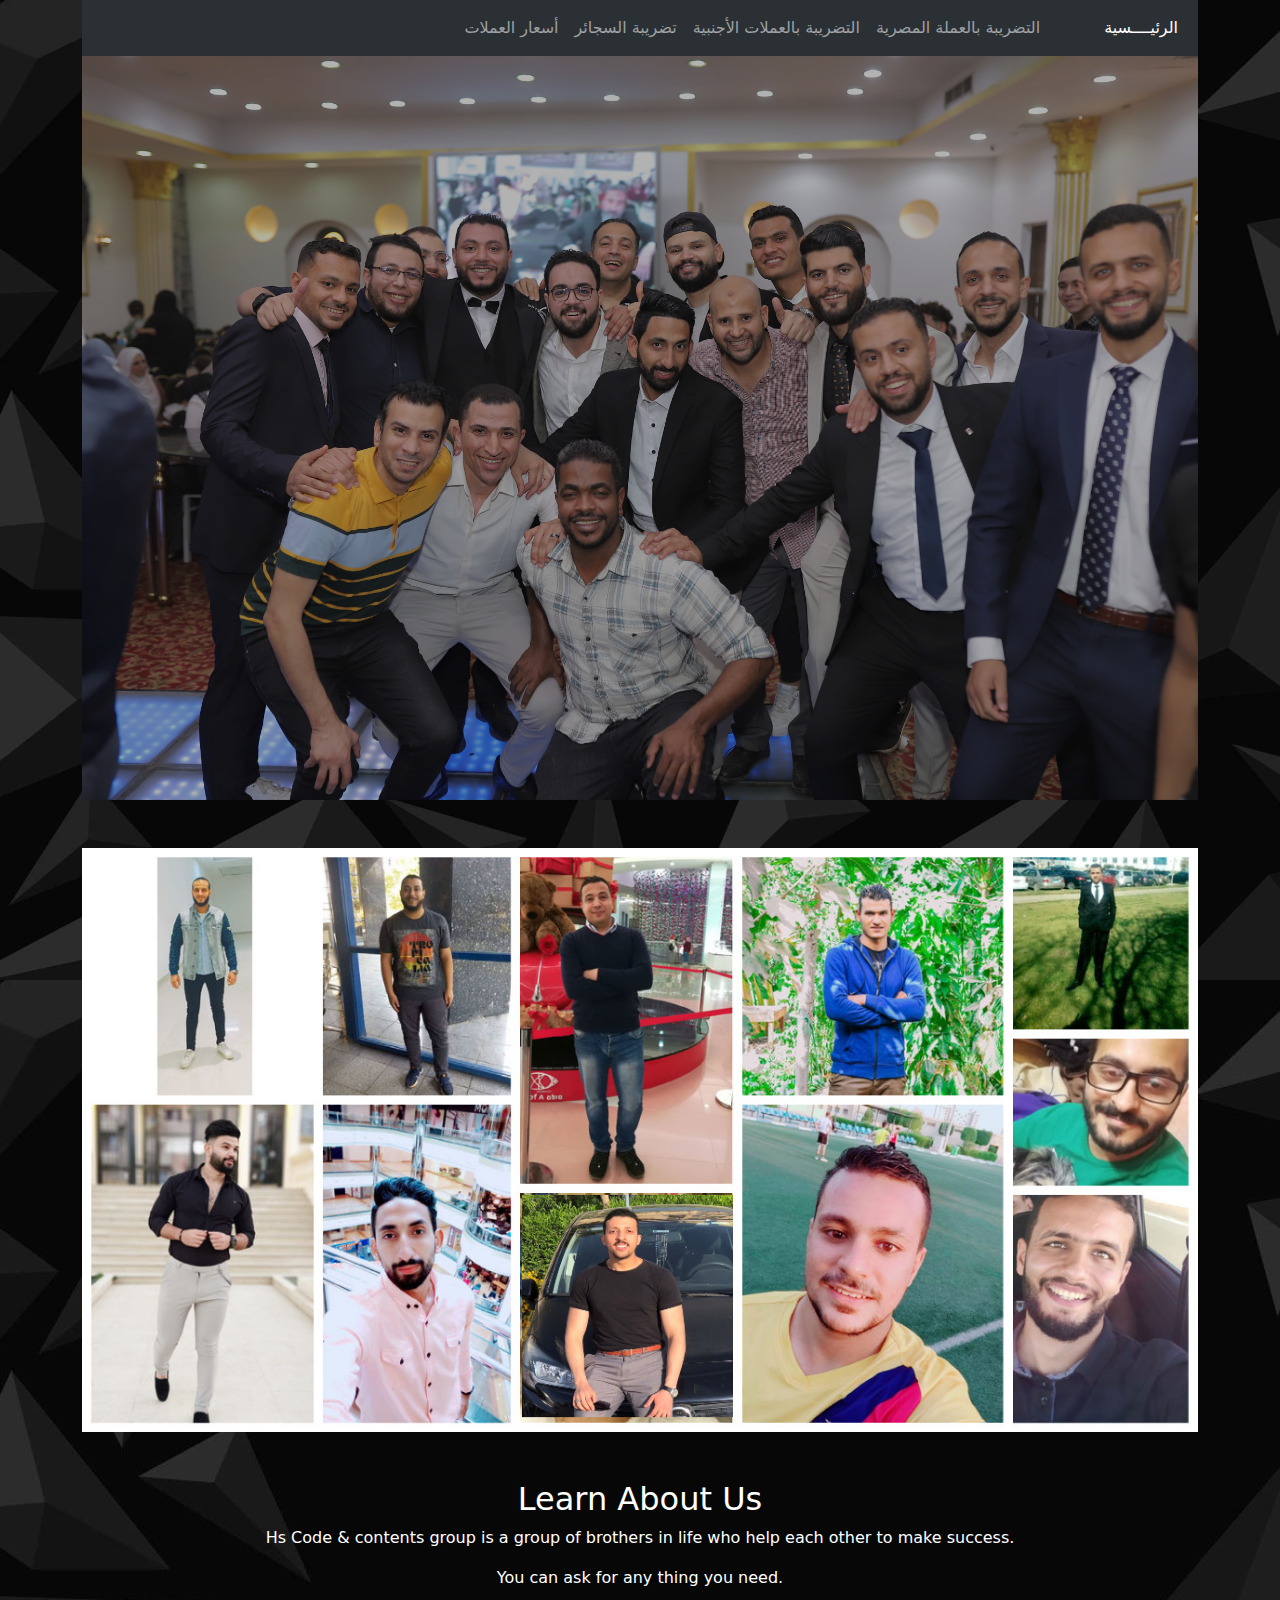
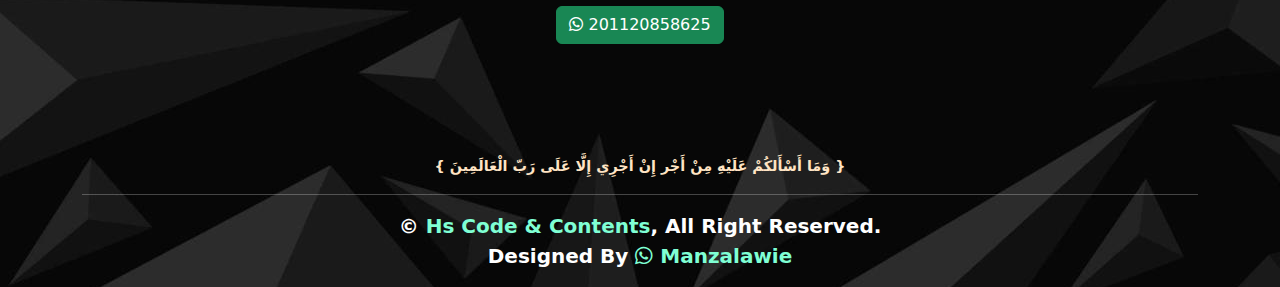
<file: index.html>
<!DOCTYPE html>
<html lang="en">
  <head>
    <meta charset="UTF-8" />
    <link href="images/favicon.ico" rel="icon" />
    <link rel="stylesheet" href="style/bootstrap.min.css" />
    <link rel="stylesheet" href="font-awesome/css/all.min.css" />
    <meta name="viewport" content="width=device-width, initial-scale=1.0" />
    <link rel="stylesheet" href="style/style.css" />
    <title>Custom Calc</title>
  </head>
  <body>
    <header>
      <div class="container">
        <nav
          class="navbar navbar-expand-lg bg-body-tertiary"
          data-bs-theme="dark"
        >
          <div class="container-fluid">
            <a class="navbar-brand" href="#"></a>
            <button
              class="navbar-toggler"
              type="button"
              data-bs-toggle="collapse"
              data-bs-target="#navbarSupportedContent"
              aria-controls="navbarSupportedContent"
              aria-expanded="false"
              aria-label="Toggle navigation"
            >
              <span class="navbar-toggler-icon"></span>
            </button>
            <div class="collapse navbar-collapse" id="navbarSupportedContent">
              <ul class="navbar-nav ms-auto mb-2 mb-lg-0 text-end">
                <!-- <li class="nav-item">
                <a class="nav-link active" aria-current="page" href="#"
                  >Home</a
                >
              </li> -->
                <li class="nav-item">
                  <a class="nav-link" href="currView.html">أسعار العملات</a>
                </li>
                <li class="nav-item">
                  <a class="nav-link" href="segar.html">تضريبة السجائر</a>
                </li>
                <li class="nav-item">
                  <a class="nav-link" href="foreignCur.html">
                    التضريبة بالعملات الأجنبية
                  </a>
                </li>
                <li class="nav-item">
                  <a class="nav-link" href="egpCurrency.html"
                    >التضريبة بالعملة المصرية</a
                  >
                </li>
                <li class="nav-item ms-5">
                  <a class="nav-link active" href="index.html">الرئيــــسية</a>
                </li>
                <!-- <li class="nav-item dropdown">
                <a
                  class="nav-link dropdown-toggle"
                  href="#"
                  role="button"
                  data-bs-toggle="dropdown"
                  aria-expanded="false"
                >
                  Dropdown
                </a>
                <ul class="dropdown-menu">
                  <li><a class="dropdown-item" href="#">Action</a></li>
                  <li>
                    <a class="dropdown-item" href="#">Another action</a>
                  </li>
                  <li><hr class="dropdown-divider" /></li>
                  <li>
                    <a class="dropdown-item" href="#">Something else here</a>
                  </li>
                </ul>
              </li> -->
              </ul>
            </div>
          </div>
        </nav>

        <div
          id="carouselExampleAutoplaying"
          class="carousel slide position-relative"
          data-bs-ride="carousel"
        >
          <div class="overlay"></div>
          <div class="carousel-inner">
            <div class="carousel-item active">
              <img src="images/four.jpeg" class="d-block w-100" alt="..." />
            </div>
            <div class="carousel-item">
              <img src="images/three.jpeg" class="d-block w-100" alt="..." />
            </div>
            <div class="carousel-item">
              <img src="images/one.jpeg" class="d-block w-100" alt="..." />
            </div>
          </div>
          <!-- <button
            class="carousel-control-prev"
            type="button"
            data-bs-target="#carouselExampleAutoplaying"
            data-bs-slide="prev"
          >
            <span class="carousel-control-prev-icon" aria-hidden="true"></span>
            <span class="visually-hidden">Previous</span>
          </button>
          <button
            class="carousel-control-next"
            type="button"
            data-bs-target="#carouselExampleAutoplaying"
            data-bs-slide="next"
          >
            <span class="carousel-control-next-icon" aria-hidden="true"></span>
            <span class="visually-hidden">Next</span>
          </button> -->
        </div>
      </div>
    </header>
    <section>
      <div class="about">
        <div class="container">
          <div class="row align-items-center">
            <div class="col-md-12 mt-5">
              <div class="about-img">
                <img src="images/about.jpg" class="w-100" alt="Image" />
              </div>
            </div>
            <div class="col-md-12 mt-5 text-center text-white mb-5">
              <div class="section-header">
                <h2>Learn About Us</h2>
              </div>
              <div class="about-text">
                <p>
                  Hs Code & contents group is a group of brothers in life who
                  help each other to make success.
                </p>
                <p>You can ask for any thing you need.</p>
                <a class="btn btn-success" href="https://wa.me/201120858625">
                  <i class="fa-brands fa-whatsapp"></i> 201120858625</a
                >
              </div>
            </div>
          </div>
        </div>
      </div>
    </section>
    <footer class="mt-5">
      <div class="container copyright text-center text-white fw-bold fs-5">
        <p>
          { وَمَا أَسْأَلكُمْ عَلَيْهِ مِنْ أَجْر إِنْ أَجْرِي إِلَّا عَلَى رَبّ
          الْعَالَمِينَ }
        </p>
        <hr />
        <p>
          &copy; <a href="index.html">Hs Code & Contents</a>, All Right
          Reserved.
        </p>
        <p>
          Designed By
          <a href="https://wa.me/201120858625"
            ><i class="fa-brands fa-whatsapp"></i> Manzalawie</a
          >
        </p>
      </div>
    </footer>
    <script src="js/bootstrap.bundle.min.js"></script>
    <script src="js/index.js"></script>
  </body>
</html>
</file>
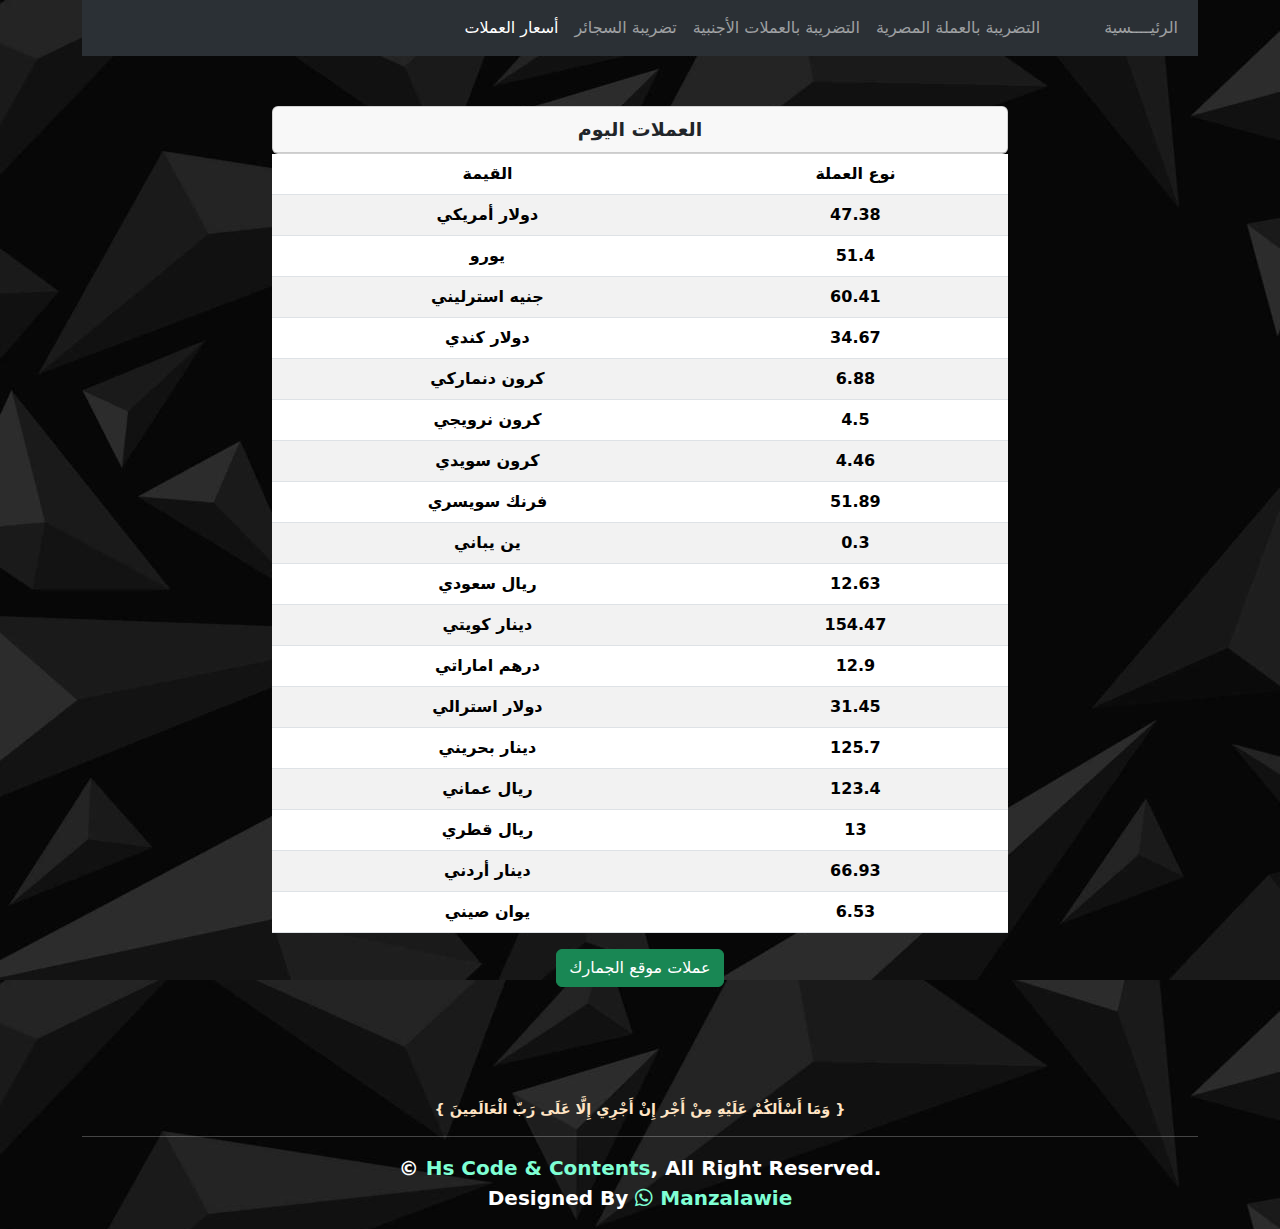
<file: currView.html>
<!DOCTYPE html>
<html lang="en">
  <head>
    <meta charset="UTF-8" />
    <link href="images/favicon.ico" rel="icon" />
    <link rel="stylesheet" href="style/bootstrap.min.css" />
    <link rel="stylesheet" href="font-awesome/css/all.min.css" />
    <meta name="viewport" content="width=device-width, initial-scale=1.0" />
    <link rel="stylesheet" href="style/style.css" />
    <title>Custom Calc</title>
  </head>
  <body>
    <header>
      <div class="container">
        <nav
          class="navbar navbar-expand-lg bg-body-tertiary"
          data-bs-theme="dark"
        >
          <div class="container-fluid">
            <a class="navbar-brand" href="#"></a>
            <button
              class="navbar-toggler"
              type="button"
              data-bs-toggle="collapse"
              data-bs-target="#navbarSupportedContent"
              aria-controls="navbarSupportedContent"
              aria-expanded="false"
              aria-label="Toggle navigation"
            >
              <span class="navbar-toggler-icon"></span>
            </button>
            <div class="collapse navbar-collapse" id="navbarSupportedContent">
              <ul class="navbar-nav ms-auto mb-2 mb-lg-0 text-end">
                <!-- <li class="nav-item">
              <a class="nav-link active" aria-current="page" href="#"
                >Home</a
              >
            </li> -->
                <li class="nav-item">
                  <a class="nav-link active" href="currView.html"
                    >أسعار العملات</a
                  >
                </li>
                <li class="nav-item">
                  <a class="nav-link" href="segar.html">تضريبة السجائر</a>
                </li>
                <li class="nav-item">
                  <a class="nav-link" href="foreignCur.html">
                    التضريبة بالعملات الأجنبية
                  </a>
                </li>
                <li class="nav-item">
                  <a class="nav-link" href="egpCurrency.html"
                    >التضريبة بالعملة المصرية</a
                  >
                </li>
                <li class="nav-item ms-5">
                  <a class="nav-link" href="index.html">الرئيــــسية</a>
                </li>
                <!-- <li class="nav-item dropdown">
              <a
                class="nav-link dropdown-toggle"
                href="#"
                role="button"
                data-bs-toggle="dropdown"
                aria-expanded="false"
              >
                Dropdown
              </a>
              <ul class="dropdown-menu">
                <li><a class="dropdown-item" href="#">Action</a></li>
                <li>
                  <a class="dropdown-item" href="#">Another action</a>
                </li>
                <li><hr class="dropdown-divider" /></li>
                <li>
                  <a class="dropdown-item" href="#">Something else here</a>
                </li>
              </ul>
            </li> -->
              </ul>
            </div>
          </div>
        </nav>
      </div>
    </header>
    <section>
      <div class="container" style="margin-top: 50px; text-align: center">
        <div class="row justify-content-center">
          <div class="col-md-8">
            <div class="card" style="font-weight: bold; font-size: 19px">
              <div class="card-header">العملات اليوم</div>
            </div>
            <table
              class="table table-striped table-hover"
              style="font-weight: bold; font-size: 16px"
            >
              <thead class="thead-dark">
                <tr>
                  <th scope="col">القيمة</th>
                  <th scope="col">نوع العملة</th>
                </tr>
              </thead>
              <tbody id="currBody"></tbody>
            </table>
          </div>
        </div>
        <a
          href="https://www.customs.gov.eg/Services/Inquiries/Currency"
          class="navbar-brand"
          ><button class="btn btn-success mb-5">عملات موقع الجمارك</button></a
        >
      </div>
    </section>
    <footer class="mt-5">
      <div class="container copyright text-center text-white fw-bold fs-5">
        <p>
          { وَمَا أَسْأَلكُمْ عَلَيْهِ مِنْ أَجْر إِنْ أَجْرِي إِلَّا عَلَى رَبّ
          الْعَالَمِينَ }
        </p>
        <hr />
        <p>
          &copy; <a href="index.html">Hs Code & Contents</a>, All Right
          Reserved.
        </p>
        <p>
          Designed By
          <a href="https://wa.me/201120858625"
            ><i class="fa-brands fa-whatsapp"></i> Manzalawie</a
          >
        </p>
      </div>
    </footer>
    <script src="js/bootstrap.bundle.min.js"></script>
    <script src="js/index.js"></script>
    <script src="js/cuurency.js"></script>
  </body>
</html>
</file>
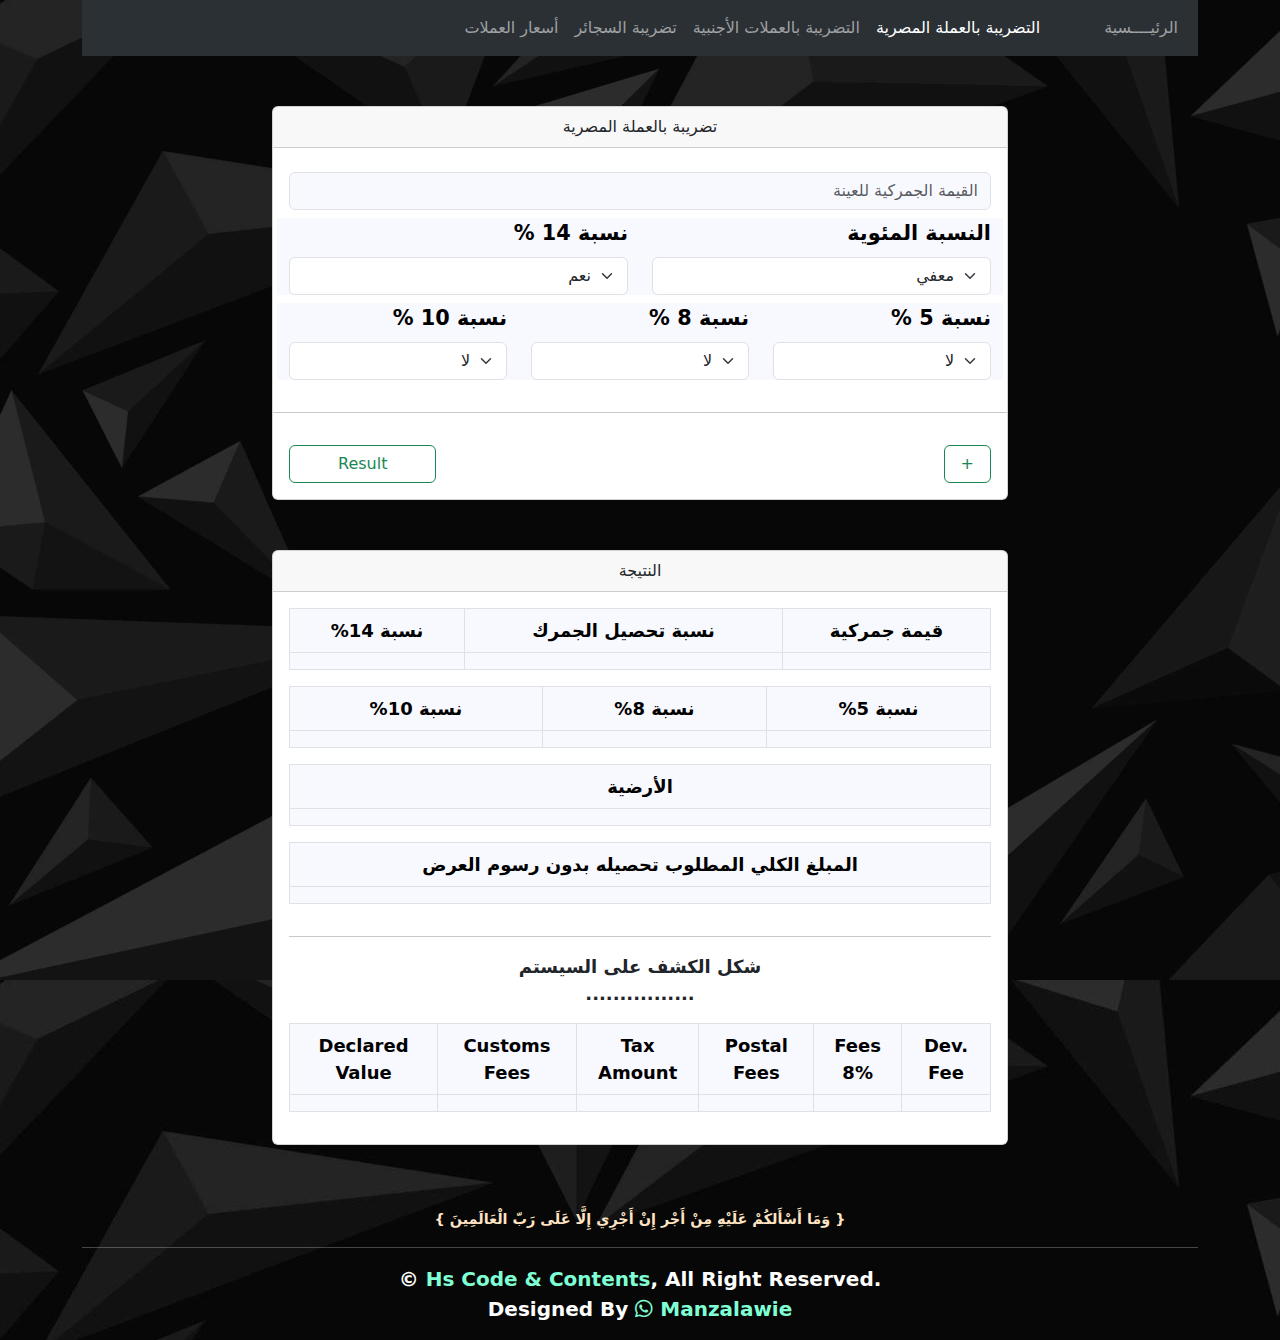
<file: egpCurrency.html>
<!DOCTYPE html>
<html lang="en">
  <head>
    <meta charset="UTF-8" />
    <link href="images/favicon.ico" rel="icon" />
    <link rel="stylesheet" href="style/bootstrap.min.css" />
    <link rel="stylesheet" href="font-awesome/css/all.min.css" />
    <meta name="viewport" content="width=device-width, initial-scale=1.0" />
    <link rel="stylesheet" href="style/style.css" />
    <title>Custom Calc</title>
  </head>
  <body>
    <header>
      <div class="container">
        <nav
          class="navbar navbar-expand-lg bg-body-tertiary"
          data-bs-theme="dark"
        >
          <div class="container-fluid">
            <a class="navbar-brand" href="#"></a>
            <button
              class="navbar-toggler"
              type="button"
              data-bs-toggle="collapse"
              data-bs-target="#navbarSupportedContent"
              aria-controls="navbarSupportedContent"
              aria-expanded="false"
              aria-label="Toggle navigation"
            >
              <span class="navbar-toggler-icon"></span>
            </button>
            <div class="collapse navbar-collapse" id="navbarSupportedContent">
              <ul class="navbar-nav ms-auto mb-2 mb-lg-0 text-end">
                <!-- <li class="nav-item">
              <a class="nav-link active" aria-current="page" href="#"
                >Home</a
              >
            </li> -->
                <li class="nav-item">
                  <a class="nav-link" href="currView.html">أسعار العملات</a>
                </li>
                <li class="nav-item">
                  <a class="nav-link" href="segar.html">تضريبة السجائر</a>
                </li>
                <li class="nav-item">
                  <a class="nav-link" href="foreignCur.html">
                    التضريبة بالعملات الأجنبية
                  </a>
                </li>
                <li class="nav-item">
                  <a class="nav-link active" href="egpCurrency.html"
                    >التضريبة بالعملة المصرية</a
                  >
                </li>
                <li class="nav-item ms-5">
                  <a class="nav-link" href="index.html">الرئيــــسية</a>
                </li>
                <!-- <li class="nav-item dropdown">
              <a
                class="nav-link dropdown-toggle"
                href="#"
                role="button"
                data-bs-toggle="dropdown"
                aria-expanded="false"
              >
                Dropdown
              </a>
              <ul class="dropdown-menu">
                <li><a class="dropdown-item" href="#">Action</a></li>
                <li>
                  <a class="dropdown-item" href="#">Another action</a>
                </li>
                <li><hr class="dropdown-divider" /></li>
                <li>
                  <a class="dropdown-item" href="#">Something else here</a>
                </li>
              </ul>
            </li> -->
              </ul>
            </div>
          </div>
        </nav>
      </div>
    </header>
    <section id="tadriba">
      <div class="container" style="margin-top: 50px; text-align: center">
        <div class="row justify-content-center">
          <div class="col-md-8">
            <div class="card">
              <div class="card-header">تضريبة بالعملة المصرية</div>
              <div
                class="card-body"
                style="
                  text-align: right;
                  direction: rtl;
                  color: #000;
                  font-weight: bold;
                  font-size: 1.3rem;
                "
              >
                <div class="form-group">
                  <input
                    type="number"
                    id="typed_value"
                    name="typed_value"
                    class="form-control col-md-6"
                    placeholder="القيمة الجمركية للعينة"
                  />
                </div>
                <div class="row">
                  <div class="form-group col-md-6">
                    <label class="form-label" for="percentageSelect">
                      النسبة المئوية
                    </label>
                    <select
                      class="form-select"
                      id="percentageSelect"
                      name="percenatge"
                    >
                      <option value="0">معفي</option>
                      <option value="2">2</option>
                    </select>
                  </div>
                  <div class="form-group col-md-6">
                    <label class="form-label" for="perc14"> نسبة 14 % </label>
                    <select class="form-select" id="perc14" name="perc14">
                      <option value="0">لا</option>
                      <option value="1" selected>نعم</option>
                    </select>
                  </div>
                </div>
                <div class="row">
                  <div class="form-group col-md-4">
                    <label class="form-label" for="perc5"> نسبة 5 % </label>
                    <select class="form-select" id="perc5" name="perc5">
                      <option value="0" selected>لا</option>
                      <option value="1">نعم</option>
                    </select>
                  </div>

                  <div class="form-group col-md-4">
                    <label class="form-label" for="perc8"> نسبة 8 % </label>
                    <select class="form-select" name="perc8" id="perc8">
                      <option value="0" selected>لا</option>
                      <option value="1">نعم</option>
                    </select>
                  </div>

                  <div class="form-group col-md-4">
                    <label class="form-label" for="perc10"> نسبة 10 % </label>
                    <select class="form-select" name="perc10" id="perc10">
                      <option value="0" selected>لا</option>
                      <option value="1">نعم</option>
                    </select>
                  </div>
                </div>
              </div>
              <hr />
              <div class="newitem" id="newitem"></div>
              <div class="d-flex justify-content-between m-3">
                <button
                  onclick="result()"
                  class="btn pe-5 ps-5 btn-outline-success"
                  id="resultBtn"
                >
                  Result
                </button>
                <button
                  class="btn pe-3 ps-3 btn-outline-success"
                  onclick="addItem()"
                >
                  +
                </button>
              </div>
            </div>
          </div>
        </div>
      </div>
    </section>
    <section id="resultSection">
      <div class="container" style="margin-top: 50px; text-align: center">
        <div class="row justify-content-center">
          <div class="col-md-8">
            <div class="card">
              <div class="card-header">النتيجة</div>
              <div
                class="card-body"
                style="
                  text-align: center;
                  direction: rtl;
                  font-weight: bold;
                  font-size: 18px;
                "
              >
                <div class="table-responsive result-table">
                  <table class="main-table table table-bordered">
                    <tr>
                      <td>قيمة جمركية</td>
                      <td>نسبة تحصيل الجمرك</td>
                      <td>نسبة 14%</td>
                    </tr>
                    <tr>
                      <td id="customValue"></td>
                      <td id="customFees"></td>
                      <td id="fees14Result"></td>
                    </tr>
                  </table>
                </div>
                <div class="table-responsive result-table">
                  <table class="main-table table table-bordered">
                    <tr>
                      <td>نسبة 5%</td>
                      <td>نسبة 8%</td>
                      <td>نسبة 10%</td>
                    </tr>
                    <tr>
                      <td id="fees5Result"></td>
                      <td id="fees8Result"></td>
                      <td id="fees10Result"></td>
                    </tr>
                  </table>
                </div>
                <div class="table-responsive result-table">
                  <table class="main-table table table-bordered">
                    <tr>
                      <td>الأرضية</td>
                    </tr>
                    <tr>
                      <td id="postalResult"></td>
                    </tr>
                  </table>
                </div>
                <div class="table-responsive result-table">
                  <table class="main-table table table-bordered">
                    <tr>
                      <td>المبلغ الكلي المطلوب تحصيله بدون رسوم العرض</td>
                    </tr>
                    <tr>
                      <td id="totalResult"></td>
                    </tr>
                  </table>
                </div>
                <hr />
                شكل الكشف على السيستم
                <br />
                ................
                <div class="table-responsive result-table mt-3" dir="ltr">
                  <table class="main-table table table-bordered">
                    <tr style="direction: ltr">
                      <td>Declared Value</td>
                      <td>Customs Fees</td>
                      <td>Tax Amount</td>
                      <td>Postal Fees</td>
                      <td>Fees 8%</td>
                      <td>Dev. Fee</td>
                    </tr>
                    <tr>
                      <td id="declaredValue"></td>
                      <td id="customsFeesTable"></td>
                      <td id="taxAmount"></td>
                      <td id="postalAmount"></td>
                      <td id="fees8Table"></td>
                      <td id="devFee"></td>
                    </tr>
                  </table>
                </div>
              </div>
            </div>
          </div>
        </div>
      </div>
    </section>
    <footer class="mt-5">
      <div class="container copyright text-center text-white fw-bold fs-5">
        <p>
          { وَمَا أَسْأَلكُمْ عَلَيْهِ مِنْ أَجْر إِنْ أَجْرِي إِلَّا عَلَى رَبّ
          الْعَالَمِينَ }
        </p>
        <hr />
        <p>
          &copy; <a href="index.html">Hs Code & Contents</a>, All Right
          Reserved.
        </p>
        <p>
          Designed By
          <a href="https://wa.me/201120858625"
            ><i class="fa-brands fa-whatsapp"></i> Manzalawie</a
          >
        </p>
      </div>
    </footer>
    <script src="js/bootstrap.bundle.min.js"></script>
    <script src="js/index.js"></script>
  </body>
</html>
</file>
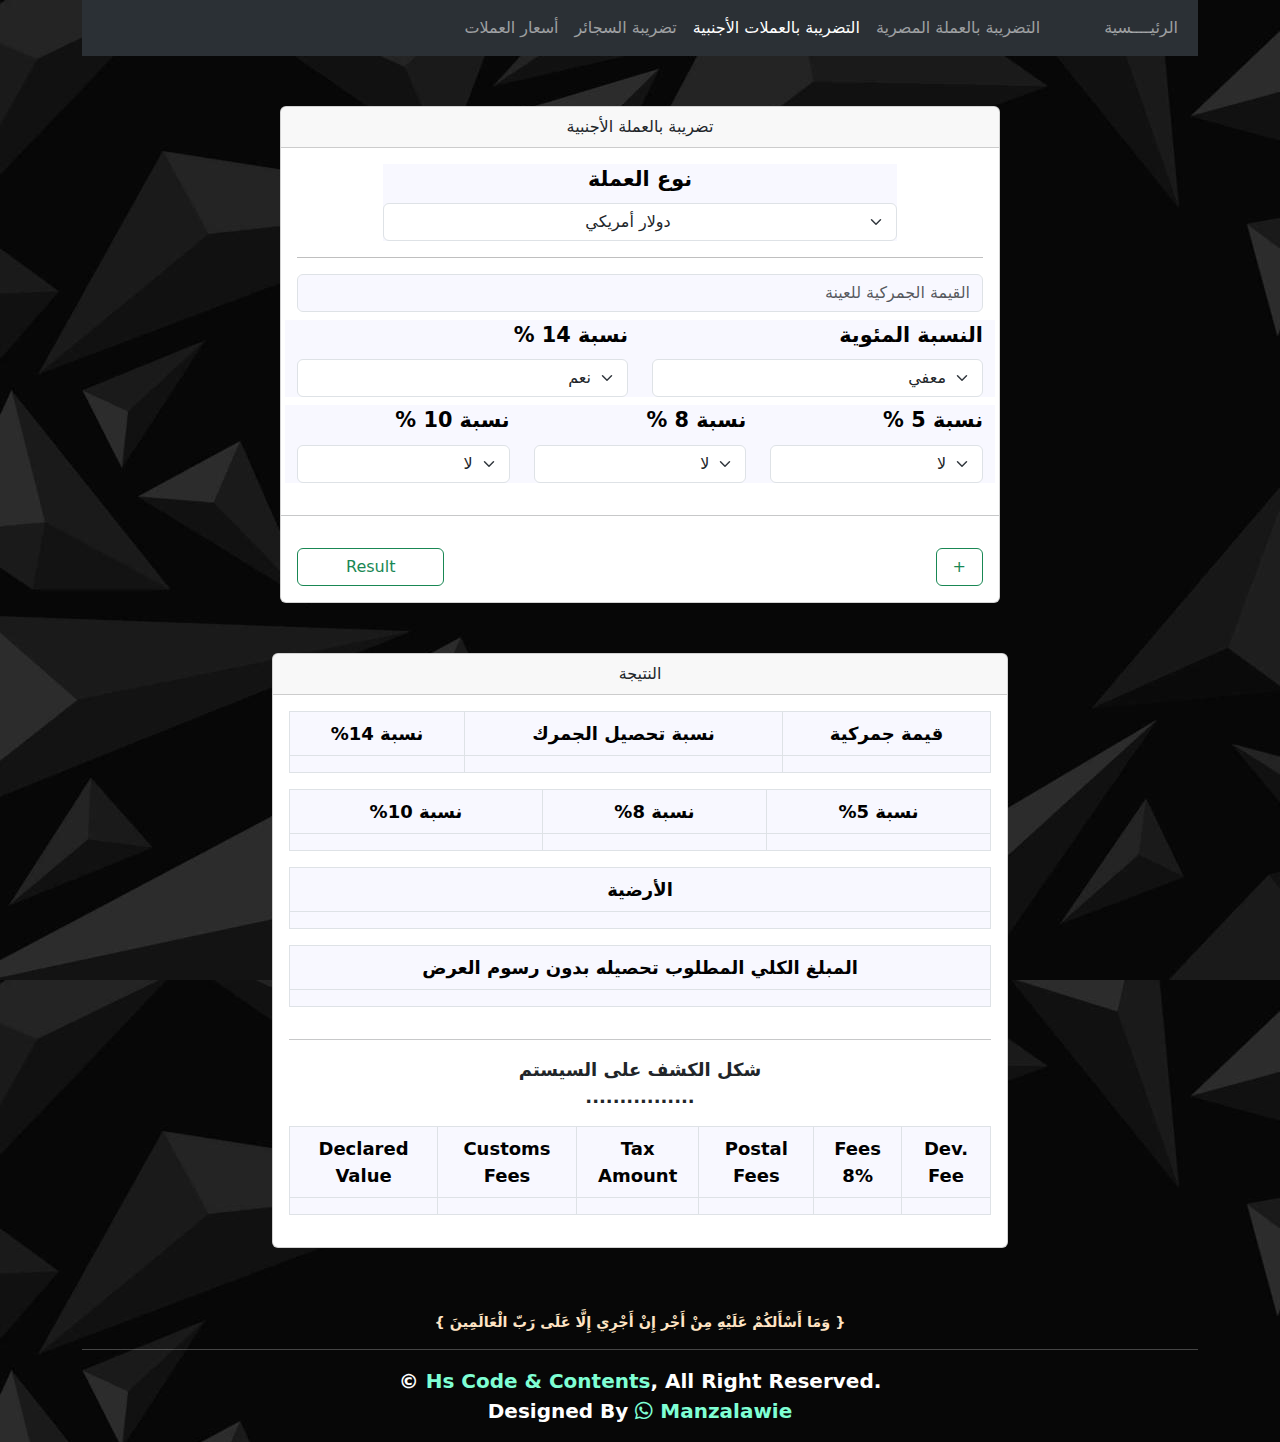
<file: foreignCur.html>
<!DOCTYPE html>
<html lang="en">
  <head>
    <meta charset="UTF-8" />
    <link href="images/favicon.ico" rel="icon" />
    <link rel="stylesheet" href="style/bootstrap.min.css" />
    <link rel="stylesheet" href="font-awesome/css/all.min.css" />
    <meta name="viewport" content="width=device-width, initial-scale=1.0" />
    <link rel="stylesheet" href="style/style.css" />
    <title>Custom Calc</title>
  </head>
  <body>
    <header>
      <div class="container">
        <nav
          class="navbar navbar-expand-lg bg-body-tertiary"
          data-bs-theme="dark"
        >
          <div class="container-fluid">
            <a class="navbar-brand" href="#"></a>
            <button
              class="navbar-toggler"
              type="button"
              data-bs-toggle="collapse"
              data-bs-target="#navbarSupportedContent"
              aria-controls="navbarSupportedContent"
              aria-expanded="false"
              aria-label="Toggle navigation"
            >
              <span class="navbar-toggler-icon"></span>
            </button>
            <div class="collapse navbar-collapse" id="navbarSupportedContent">
              <ul class="navbar-nav ms-auto mb-2 mb-lg-0 text-end">
                <!-- <li class="nav-item">
                <a class="nav-link active" aria-current="page" href="#"
                  >Home</a
                >
              </li> -->
                <li class="nav-item">
                  <a class="nav-link" href="currView.html">أسعار العملات</a>
                </li>
                <li class="nav-item">
                  <a class="nav-link" href="#">تضريبة السجائر</a>
                </li>
                <li class="nav-item">
                  <a class="nav-link active" href="foreignCur.html">
                    التضريبة بالعملات الأجنبية
                  </a>
                </li>
                <li class="nav-item">
                  <a class="nav-link" href="egpCurrency.html"
                    >التضريبة بالعملة المصرية</a
                  >
                </li>
                <li class="nav-item ms-5">
                  <a class="nav-link" href="index.html">الرئيــــسية</a>
                </li>
                <!-- <li class="nav-item dropdown">
                <a
                  class="nav-link dropdown-toggle"
                  href="#"
                  role="button"
                  data-bs-toggle="dropdown"
                  aria-expanded="false"
                >
                  Dropdown
                </a>
                <ul class="dropdown-menu">
                  <li><a class="dropdown-item" href="#">Action</a></li>
                  <li>
                    <a class="dropdown-item" href="#">Another action</a>
                  </li>
                  <li><hr class="dropdown-divider" /></li>
                  <li>
                    <a class="dropdown-item" href="#">Something else here</a>
                  </li>
                </ul>
              </li> -->
              </ul>
            </div>
          </div>
        </nav>
        <div class="container" style="margin-top: 50px; text-align: center">
          <div class="row justify-content-center">
            <div class="col-md-8">
              <div class="card">
                <div class="card-header">تضريبة بالعملة الأجنبية</div>
                <div
                  class="card-body"
                  style="
                    text-align: right;
                    direction: rtl;
                    color: #000;
                    font-weight: bold;
                    font-size: 1.3rem;
                  "
                >
                  <div class="row w-75 m-auto currency">
                    <label class="form-label text-center" for="currencyType">
                      نوع العملة
                    </label>
                    <select
                      class="form-select text-center"
                      id="currencyType"
                      name="percenatge"
                    ></select>
                  </div>
                  <hr />
                  <div class="form-group">
                    <input
                      type="number"
                      id="typed_value"
                      name="typed_value"
                      class="form-control col-md-6"
                      placeholder="القيمة الجمركية للعينة"
                    />
                  </div>

                  <div class="row">
                    <div class="form-group col-md-6">
                      <label class="form-label" for="percentageSelect">
                        النسبة المئوية
                      </label>
                      <select
                        class="form-select"
                        id="percentageSelect"
                        name="percenatge"
                      >
                        <option value="0">معفي</option>
                        <option value="2">2</option>
                      </select>
                    </div>
                    <div class="form-group col-md-6">
                      <label class="form-label" for="perc14"> نسبة 14 % </label>
                      <select class="form-select" id="perc14" name="perc14">
                        <option value="0">لا</option>
                        <option value="1" selected>نعم</option>
                      </select>
                    </div>
                  </div>
                  <div class="row">
                    <div class="form-group col-md-4">
                      <label class="form-label" for="perc5"> نسبة 5 % </label>
                      <select class="form-select" id="perc5" name="perc5">
                        <option value="0" selected>لا</option>
                        <option value="1">نعم</option>
                      </select>
                    </div>

                    <div class="form-group col-md-4">
                      <label class="form-label" for="perc8"> نسبة 8 % </label>
                      <select class="form-select" name="perc8" id="perc8">
                        <option value="0" selected>لا</option>
                        <option value="1">نعم</option>
                      </select>
                    </div>

                    <div class="form-group col-md-4">
                      <label class="form-label" for="perc10"> نسبة 10 % </label>
                      <select class="form-select" name="perc10" id="perc10">
                        <option value="0" selected>لا</option>
                        <option value="1">نعم</option>
                      </select>
                    </div>
                  </div>
                </div>
                <hr />
                <div class="newitem" id="newitem"></div>
                <div class="d-flex justify-content-between m-3">
                  <button
                    onclick="resultCur()"
                    class="btn pe-5 ps-5 btn-outline-success"
                  >
                    Result
                  </button>
                  <button
                    class="btn pe-3 ps-3 btn-outline-success"
                    onclick="addItem()"
                  >
                    +
                  </button>
                </div>
              </div>
            </div>
          </div>
        </div>
      </div>
    </header>
    <section id="resultSection">
      <div class="container" style="margin-top: 50px; text-align: center">
        <div class="row justify-content-center">
          <div class="col-md-8">
            <div class="card">
              <div class="card-header">النتيجة</div>
              <div
                class="card-body"
                style="
                  text-align: center;
                  direction: rtl;
                  font-weight: bold;
                  font-size: 18px;
                "
              >
                <div class="table-responsive result-table">
                  <table class="main-table table table-bordered">
                    <tr>
                      <td>قيمة جمركية</td>
                      <td>نسبة تحصيل الجمرك</td>
                      <td>نسبة 14%</td>
                    </tr>
                    <tr>
                      <td id="customValue"></td>
                      <td id="customFees"></td>
                      <td id="fees14Result"></td>
                    </tr>
                  </table>
                </div>
                <div class="table-responsive result-table">
                  <table class="main-table table table-bordered">
                    <tr>
                      <td>نسبة 5%</td>
                      <td>نسبة 8%</td>
                      <td>نسبة 10%</td>
                    </tr>
                    <tr>
                      <td id="fees5Result"></td>
                      <td id="fees8Result"></td>
                      <td id="fees10Result"></td>
                    </tr>
                  </table>
                </div>
                <div class="table-responsive result-table">
                  <table class="main-table table table-bordered">
                    <tr>
                      <td>الأرضية</td>
                    </tr>
                    <tr>
                      <td id="postalResult"></td>
                    </tr>
                  </table>
                </div>
                <div class="table-responsive result-table">
                  <table class="main-table table table-bordered">
                    <tr>
                      <td>المبلغ الكلي المطلوب تحصيله بدون رسوم العرض</td>
                    </tr>
                    <tr>
                      <td id="totalResult"></td>
                    </tr>
                  </table>
                </div>
                <hr />
                شكل الكشف على السيستم
                <br />
                ................
                <div class="table-responsive result-table mt-3" dir="ltr">
                  <table class="main-table table table-bordered">
                    <tr style="direction: ltr">
                      <td>Declared Value</td>
                      <td>Customs Fees</td>
                      <td>Tax Amount</td>
                      <td>Postal Fees</td>
                      <td>Fees 8%</td>
                      <td>Dev. Fee</td>
                    </tr>
                    <tr>
                      <td id="declaredValue"></td>
                      <td id="customsFeesTable"></td>
                      <td id="taxAmount"></td>
                      <td id="postalAmount"></td>
                      <td id="fees8Table"></td>
                      <td id="devFee"></td>
                    </tr>
                  </table>
                </div>
              </div>
            </div>
          </div>
        </div>
      </div>
    </section>
    <footer class="mt-5">
      <div class="container copyright text-center text-white fw-bold fs-5">
        <p>
          { وَمَا أَسْأَلكُمْ عَلَيْهِ مِنْ أَجْر إِنْ أَجْرِي إِلَّا عَلَى رَبّ
          الْعَالَمِينَ }
        </p>
        <hr />
        <p>
          &copy; <a href="index.html">Hs Code & Contents</a>, All Right
          Reserved.
        </p>
        <p>
          Designed By
          <a href="https://wa.me/201120858625"
            ><i class="fa-brands fa-whatsapp"></i> Manzalawie</a
          >
        </p>
      </div>
    </footer>
    <script src="js/bootstrap.bundle.min.js"></script>
    <script src="js/index.js"></script>
    <script src="js/cuurency.js"></script>
  </body>
</html>
</file>
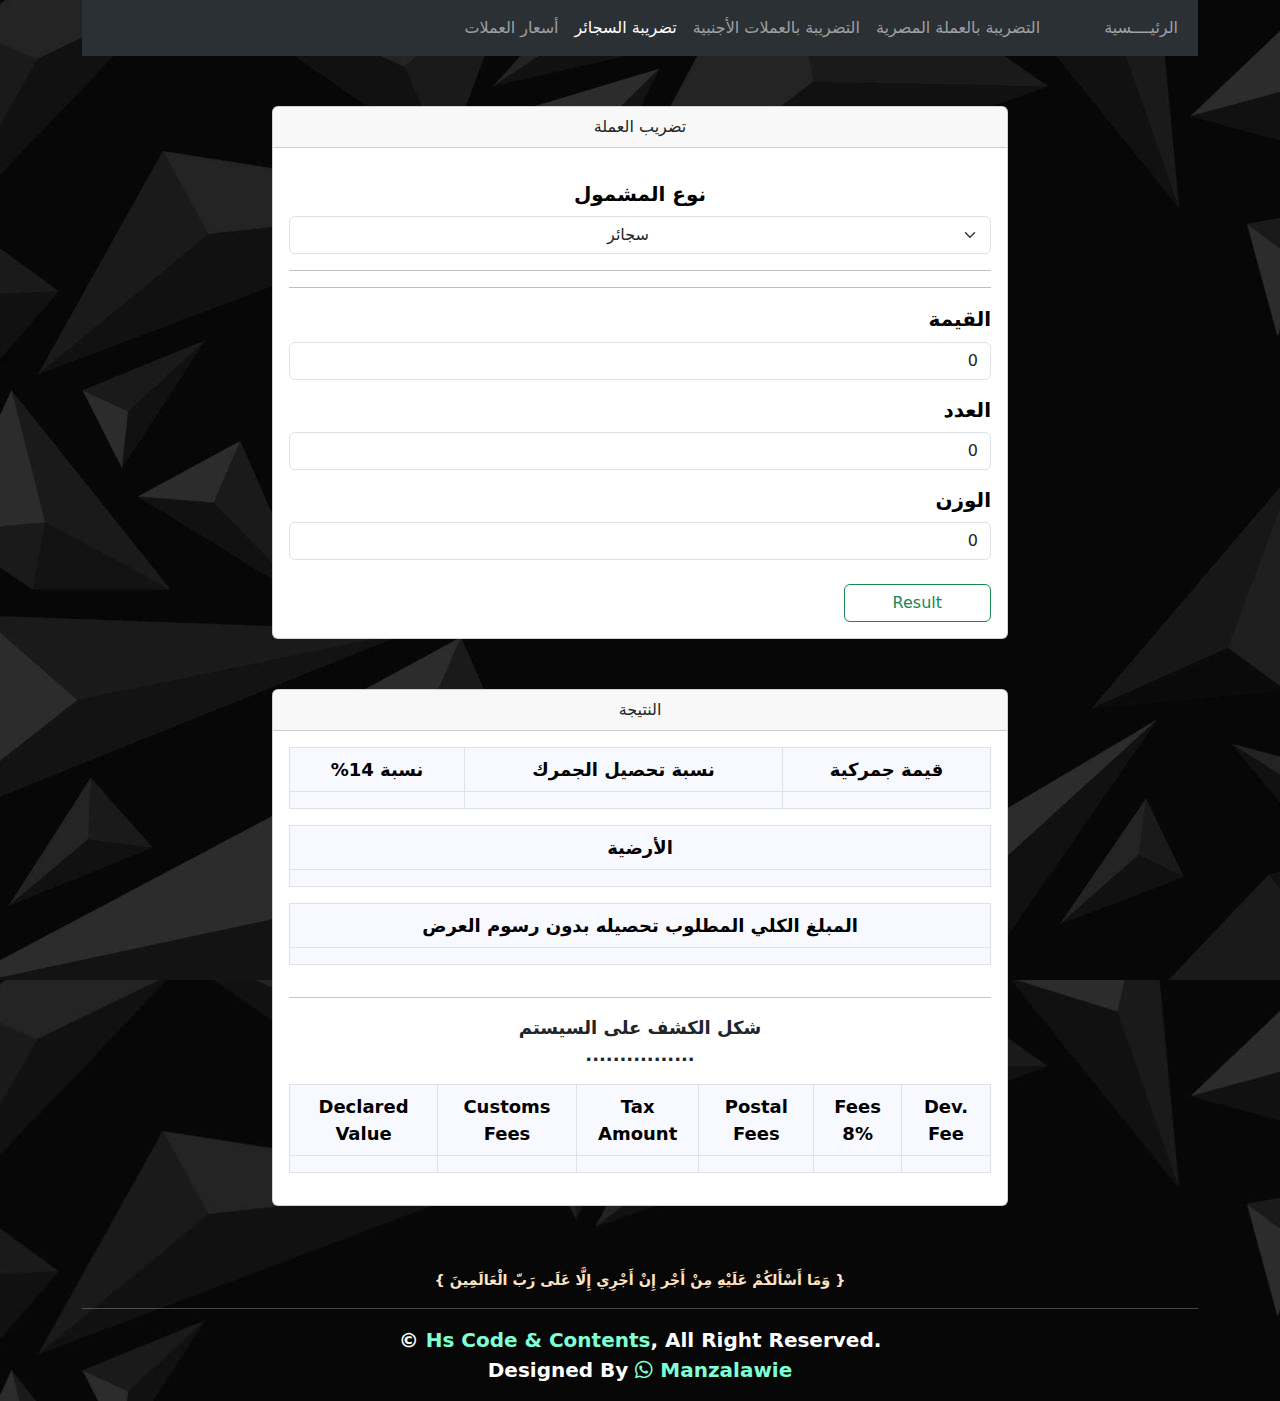
<file: segar.html>
<!DOCTYPE html>
<html lang="en">
  <head>
    <meta charset="UTF-8" />
    <link href="images/favicon.ico" rel="icon" />
    <link rel="stylesheet" href="style/bootstrap.min.css" />
    <link rel="stylesheet" href="font-awesome/css/all.min.css" />
    <meta name="viewport" content="width=device-width, initial-scale=1.0" />
    <link rel="stylesheet" href="style/style.css" />
    <title>Custom Calc</title>
  </head>
  <body>
    <header>
      <div class="container">
        <nav
          class="navbar navbar-expand-lg bg-body-tertiary"
          data-bs-theme="dark"
        >
          <div class="container-fluid">
            <a class="navbar-brand" href="#"></a>
            <button
              class="navbar-toggler"
              type="button"
              data-bs-toggle="collapse"
              data-bs-target="#navbarSupportedContent"
              aria-controls="navbarSupportedContent"
              aria-expanded="false"
              aria-label="Toggle navigation"
            >
              <span class="navbar-toggler-icon"></span>
            </button>
            <div class="collapse navbar-collapse" id="navbarSupportedContent">
              <ul class="navbar-nav ms-auto mb-2 mb-lg-0 text-end">
                <!-- <li class="nav-item">
                <a class="nav-link active" aria-current="page" href="#"
                  >Home</a
                >
              </li> -->
                <li class="nav-item">
                  <a class="nav-link" href="currView.html">أسعار العملات</a>
                </li>
                <li class="nav-item">
                  <a class="nav-link active" href="segar.html"
                    >تضريبة السجائر</a
                  >
                </li>
                <li class="nav-item">
                  <a class="nav-link" href="foreignCur.html">
                    التضريبة بالعملات الأجنبية
                  </a>
                </li>
                <li class="nav-item">
                  <a class="nav-link" href="egpCurrency.html"
                    >التضريبة بالعملة المصرية</a
                  >
                </li>
                <li class="nav-item ms-5">
                  <a class="nav-link" href="index.html">الرئيــــسية</a>
                </li>
                <!-- <li class="nav-item dropdown">
                <a
                  class="nav-link dropdown-toggle"
                  href="#"
                  role="button"
                  data-bs-toggle="dropdown"
                  aria-expanded="false"
                >
                  Dropdown
                </a>
                <ul class="dropdown-menu">
                  <li><a class="dropdown-item" href="#">Action</a></li>
                  <li>
                    <a class="dropdown-item" href="#">Another action</a>
                  </li>
                  <li><hr class="dropdown-divider" /></li>
                  <li>
                    <a class="dropdown-item" href="#">Something else here</a>
                  </li>
                </ul>
              </li> -->
              </ul>
            </div>
          </div>
        </nav>
      </div>
    </header>
    <section id="tadriba">
      <div class="container" style="margin-top: 50px; text-align: center">
        <div class="row justify-content-center">
          <div class="col-md-8">
            <div class="card">
              <div class="card-header">تضريب العملة</div>
              <div
                class="card-body"
                style="
                  text-align: right;
                  direction: rtl;
                  color: #000;
                  font-weight: bold;
                  font-size: 20px;
                "
              >
                <div class="form-group text-center">
                  <label class="col-md-3 col-form-label" for="segars">
                    نوع المشمول
                  </label>
                  <select
                    class="form-select text-center"
                    name="type"
                    id="segars"
                    onchange="selectChange()"
                  >
                    <option value="0">سجائر</option>
                    <option value="1">سيجار</option>
                    <option value="2">تبغ</option>
                  </select>
                </div>
                <hr />
                <hr />
                <div class="form-group" id="valueDiv">
                  <label class="col-md-3 form-label" for="value">القيمة</label>
                  <input
                    class="form-control"
                    type="number"
                    id="value"
                    value="0"
                  />
                </div>

                <div class="form-group" id="numDiv">
                  <label class="col-md-3 col-form-label" for="num">العدد</label>
                  <input
                    class="form-control"
                    type="number"
                    id="num"
                    value="0"
                  />
                </div>

                <div class="form-group" id="weightDiv">
                  <label class="col-md-3 col-form-label" for="weight"
                    >الوزن</label
                  >
                  <input
                    class="form-control"
                    type="number"
                    id="weight"
                    value="0"
                  />
                </div>

                <button
                  onclick="resultseg()"
                  class="btn pe-5 ps-5 btn-outline-success mt-4"
                  id="resultBtn"
                >
                  Result
                </button>
              </div>
            </div>
          </div>
        </div>
      </div>
    </section>
    <section id="resultSection">
      <div class="container" style="margin-top: 50px; text-align: center">
        <div class="row justify-content-center">
          <div class="col-md-8">
            <div class="card">
              <div class="card-header">النتيجة</div>
              <div
                class="card-body"
                style="
                  text-align: center;
                  direction: rtl;
                  font-weight: bold;
                  font-size: 18px;
                "
              >
                <div class="table-responsive result-table">
                  <table class="main-table table table-bordered">
                    <tr>
                      <td>قيمة جمركية</td>
                      <td>نسبة تحصيل الجمرك</td>
                      <td>نسبة 14%</td>
                    </tr>
                    <tr>
                      <td id="customValue"></td>
                      <td id="customFees"></td>
                      <td id="fees14Result"></td>
                    </tr>
                  </table>
                </div>
                <div class="table-responsive result-table">
                  <table class="main-table table table-bordered">
                    <tr>
                      <td>الأرضية</td>
                    </tr>
                    <tr>
                      <td id="postalResult"></td>
                    </tr>
                  </table>
                </div>
                <div class="table-responsive result-table">
                  <table class="main-table table table-bordered">
                    <tr>
                      <td>المبلغ الكلي المطلوب تحصيله بدون رسوم العرض</td>
                    </tr>
                    <tr>
                      <td id="totalResult"></td>
                    </tr>
                  </table>
                </div>
                <hr />
                شكل الكشف على السيستم
                <br />
                ................
                <div class="table-responsive result-table mt-3" dir="ltr">
                  <table class="main-table table table-bordered">
                    <tr style="direction: ltr">
                      <td>Declared Value</td>
                      <td>Customs Fees</td>
                      <td>Tax Amount</td>
                      <td>Postal Fees</td>
                      <td>Fees 8%</td>
                      <td>Dev. Fee</td>
                    </tr>
                    <tr>
                      <td id="declaredValue"></td>
                      <td id="customsFeesTable"></td>
                      <td id="taxAmount"></td>
                      <td id="postalAmount"></td>
                      <td id="fees8Table"></td>
                      <td id="devFee"></td>
                    </tr>
                  </table>
                </div>
              </div>
            </div>
          </div>
        </div>
      </div>
    </section>
    <footer class="mt-5">
      <div class="container copyright text-center text-white fw-bold fs-5">
        <p>
          { وَمَا أَسْأَلكُمْ عَلَيْهِ مِنْ أَجْر إِنْ أَجْرِي إِلَّا عَلَى رَبّ
          الْعَالَمِينَ }
        </p>
        <hr />
        <p>
          &copy; <a href="index.html">Hs Code & Contents</a>, All Right
          Reserved.
        </p>
        <p>
          Designed By
          <a href="https://wa.me/201120858625"
            ><i class="fa-brands fa-whatsapp"></i> Manzalawie</a
          >
        </p>
      </div>
    </footer>
    <script src="js/bootstrap.bundle.min.js"></script>
    <script src="js/index.js"></script>
    <script src="js/segar.js"></script>
  </body>
</html>
</file>
<file: style/style.css>
body {
  background-image: url(../images/bg.jpg);
}
.overlay {
  position: absolute;
  left: 0;
  right: 0;
  top: 0;
  bottom: 0;
  background-color: rgba(0, 0, 0, 0.3);
  z-index: 2;
}
.form-group {
  margin-top: 0.5rem;
}
.main-table tr td,
.currency,
.col-md-6,
.col-md-4 {
  background-color: ghostwhite;
}
input[type="number"]::-webkit-inner-spin-button,
input[type="number"]::-webkit-outer-spin-button {
  -webkit-appearance: none;
  margin: 0;
}
input[type="number"] {
  -moz-appearance: textfield;
}
input[type="number"] {
  -ms-appearance: textfield;
}
footer a {
  text-decoration: none;
  color: aquamarine;
}
footer p:first-child {
  font-size: 0.9rem;
  color: bisque;
}
footer p {
  margin-bottom: 0;
}
footer {
  padding-top: 1rem;
  padding-bottom: 1rem;
  /* background: linear-gradient(
    90deg,
    rgba(2, 0, 36, 1) 0%,
    rgba(9, 9, 121, 1) 35%,
    rgba(0, 212, 255, 1) 100%
  ); */
}
</file>
